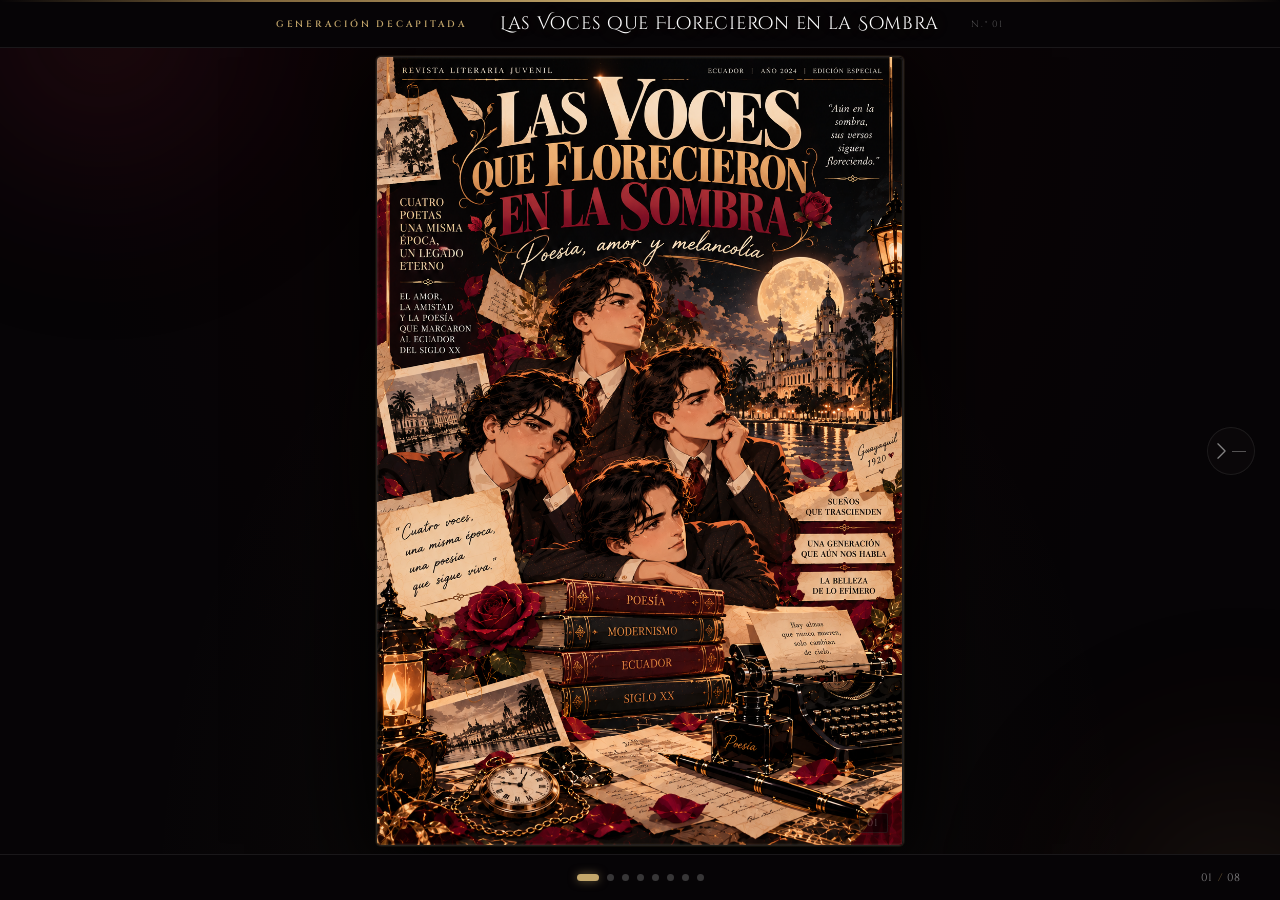
<file: Proyecto_Verushka/revista-generacion-decapitada/index.html>
<!DOCTYPE html>
<html lang="es">
<head>
  <meta charset="UTF-8" />
  <meta name="viewport" content="width=device-width, initial-scale=1.0" />
  <meta name="description" content="Las Voces que Florecieron en la Sombra — Generación Decapitada. Revista digital interactiva." />
  <title>Las Voces que Florecieron en la Sombra</title>
  <link rel="preconnect" href="https://fonts.googleapis.com" />
  <link rel="preconnect" href="https://fonts.gstatic.com" crossorigin />
  <link href="https://fonts.googleapis.com/css2?family=Cinzel:wght@400;600;700;900&family=Cinzel+Decorative:wght@400;700&family=Cormorant+Garamond:ital,wght@0,300;0,400;0,500;0,600;0,700;1,300;1,400;1,600;1,700&family=DM+Sans:ital,opsz,wght@0,9..40,200;0,9..40,300;0,9..40,400;0,9..40,500;1,9..40,300&display=swap" rel="stylesheet" />
  <link rel="stylesheet" href="css/style.css" />
</head>
<body>

  <!-- ══ MASTHEAD — TÍTULO INAMOVIBLE ══ -->
  <header class="masthead" role="banner">
    <div class="masthead__inner">
      <span class="masthead__kicker">GENERACIÓN DECAPITADA</span>
      <h1 class="masthead__title" aria-label="Las Voces que Florecieron en la Sombra">
        Las Voces que Florecieron en la Sombra
      </h1>
      <span class="masthead__edition">N.°&thinsp;01</span>
    </div>
  </header>

  <!-- ══ ESCENARIO CENTRAL ══ -->
  <div class="stage" id="stage">
    <div class="ambient-motes" aria-hidden="true">
      <span></span><span></span><span></span><span></span><span></span><span></span>
    </div>
    <div class="page-sweep" id="pageSweep" aria-hidden="true"></div>

    <!-- FLECHA ANTERIOR ← -->
    <button class="arrow arrow--prev" id="arrowPrev" aria-label="Página anterior" title="Página anterior">
      <span class="arrow__shaft" aria-hidden="true"></span>
      <svg class="arrow__head" viewBox="0 0 12 20" fill="none" stroke="currentColor" stroke-width="1.4" stroke-linecap="round" stroke-linejoin="round" aria-hidden="true">
        <polyline points="10 2 2 10 10 18"/>
      </svg>
    </button>

    <!-- VISOR DE REVISTA -->
    <div class="magazine" id="magazine" role="main" aria-label="Revista digital">

      <!-- ══════════════════════════════════════════
           PÁGINA 1 · PORTADA
      ══════════════════════════════════════════ -->
      <article class="pg pg--art is-active" id="pg1" data-index="0" aria-label="Portada">
        <img src="../Imagenes/BB8C86C4-FF56-4817-B70B-D7CFA68BD5C6.PNG"
             alt="Portada: Las Voces que Florecieron en la Sombra" draggable="false" />
        <span class="pg__folio-tag" aria-hidden="true">01</span>
      </article>

      <!-- ══════════════════════════════════════════
           PÁGINA 2 · ¿QUIÉNES FUERON?
      ══════════════════════════════════════════ -->
      <article class="pg pg--art" id="pg2" data-index="1" aria-label="¿Quiénes fueron? — Cuatro poetas, una misma época">
        <img src="../Imagenes/13FFA7FF-3DA2-4EE4-8C6D-C26D760F5920.PNG"
             alt="¿Quiénes fueron? Cuatro poetas, una misma época" draggable="false" />
        <span class="pg__folio-tag" aria-hidden="true">02</span>
      </article>

      <!-- ══════════════════════════════════════════
           PÁGINA 3 · MEDARDO ÁNGEL SILVA
      ══════════════════════════════════════════ -->
      <article class="pg pg--art" id="pg3" data-index="2" aria-label="Medardo Ángel Silva — El Poeta de la Melancolía">
        <img src="../Imagenes/A56ECB73-C3B9-40A0-819C-6EAE8A992EBE.PNG"
             alt="Medardo Ángel Silva — El Poeta de la Melancolía" draggable="false" />
        <span class="pg__folio-tag" aria-hidden="true">03</span>
      </article>

      <!-- ══════════════════════════════════════════
           PÁGINA 4 · TRES VOCES, UNA ÉPOCA
      ══════════════════════════════════════════ -->
      <article class="pg pg--art" id="pg4" data-index="3" aria-label="Arturo Borja, Ernesto Noboa y Caamaño, Humberto Fierro">
        <img src="../Imagenes/240A699F-3A2C-4910-B08B-0C6303A7FEE6.PNG"
             alt="Tres voces, una época: Arturo Borja, Ernesto Noboa y Caamaño, Humberto Fierro" draggable="false" />
        <span class="pg__folio-tag" aria-hidden="true">04</span>
      </article>

      <!-- ══════════════════════════════════════════
           PÁGINA 5 · INFOGRAFÍA
      ══════════════════════════════════════════ -->
      <article class="pg pg--art" id="pg5" data-index="4" aria-label="Infografía: Generación Decapitada">
        <img src="../Imagenes/ad5d6ac3-15a4-4302-9dfa-7df1a21aced2.JPG.jpeg"
             alt="Infografía: Generación Decapitada" draggable="false" />
        <span class="pg__folio-tag" aria-hidden="true">05</span>
      </article>

      <!-- ══════════════════════════════════════════
           PÁGINA 6 · SPOT LITERARIO (REPRODUCCIÓN DIRECTA)
      ══════════════════════════════════════════ -->
      <article class="pg pg--video pg--spot-player" id="pg6" data-index="5" aria-label="Spot Literario">
        <header class="pg__vid-header">
          <div class="pg__vid-header-meta">
            <span class="pg__kicker">PRODUCCIÓN AUDIOVISUAL</span>
            <span class="pg__folio-badge">PÁG. 06</span>
          </div>
          <h2 class="pg__vid-title">Spot Literario: Una Historia en Imágenes</h2>
          <p class="pg__vid-sub">Un homenaje visual a la intensidad y la memoria de la Generación Decapitada.</p>
        </header>

        <div class="pg__vid-player-wrap">
          <span class="spot-player__glow" aria-hidden="true"></span>
          <video id="video1" class="pg__video" controls playsinline preload="metadata"
                 aria-label="Spot Literario de la Generación Decapitada">
            <source src="../Videos/copy_C431B0A3-306B-45F3-8279-C6B0930B7AB1.mp4" type="video/mp4" />
            Tu navegador no admite reproducción de video.
          </video>
        </div>

        <footer class="pg__vid-footer">
          <span class="pg__vid-note">GENERACIÓN DECAPITADA &nbsp;·&nbsp; HOMENAJE VISUAL</span>
          <span class="pg__folio-tag pg__folio-tag--inline">06</span>
        </footer>
      </article>

      <!-- ══════════════════════════════════════════
           PÁGINA 7 · PUERTA AUDIOVISUAL (VIDEO 2)
      ══════════════════════════════════════════ -->
      <article class="pg pg--feature pg--feature-voice" id="pg7" data-index="6" aria-label="Entrevista con Inteligencia Artificial">
        <a class="video-feature" href="video.html?video=voz" aria-label="Ver La Voz del Más Allá: Medardo Ángel Silva">
          <span class="video-feature__wash" aria-hidden="true"></span>
          <span class="video-feature__number" aria-hidden="true">07</span>
          <span class="video-feature__eyebrow">RECREACIÓN HISTÓRICA CON IA</span>
          <div class="video-feature__content">
            <span class="video-feature__label">CONVERSACIÓN IMPOSIBLE</span>
            <h2 class="video-feature__title">La Voz del Más Allá:<br />Medardo Ángel Silva</h2>
            <p class="video-feature__description">El poeta responde desde la eternidad en una recreación nacida de la Inteligencia Artificial.</p>
          </div>
          <span class="video-feature__cta">
            <span class="video-feature__play" aria-hidden="true">▶</span>
            <span>Entrar a la entrevista</span>
            <span class="video-feature__duration">Abrir experiencia</span>
          </span>
          <span class="video-feature__caption">MEDARDO ÁNGEL SILVA · GUAYAQUIL, 1898–1919</span>
        </a>
      </article>

      <!-- ══════════════════════════════════════════
           PÁGINA 8 · OPINIÓN PERSONAL Y CIERRE
      ══════════════════════════════════════════ -->
      <article class="pg pg--opinion" id="pg8" data-index="7" aria-label="Opinión Personal y Cierre">
        <!-- Cabecera visual con la imagen original -->
        <div class="pg__opinion-photo">
          <img src="../Imagenes/463679DA-4338-4205-A4AE-A61B9FDF6B54.PNG"
               alt="La poesía sigue viva" draggable="false" />
          <div class="pg__opinion-photo-veil"></div>
          <span class="pg__opinion-photo-tag">REFLEXIÓN FINAL</span>
        </div>

        <!-- Cuerpo editorial completo con texto enriquecido -->
        <div class="pg__opinion-body">
          <header class="pg__opinion-heading">
            <span class="pg__kicker">OPINIÓN PERSONAL</span>
            <div class="pg__rule"></div>
            <h2 class="pg__opinion-title">Una llama que no se apaga</h2>
          </header>

          <div class="pg__opinion-prose">
            <p>
              <span class="pg__dropcap">L</span>a <strong>Generación Decapitada</strong> no fue simplemente una coincidencia cronológica de cuatro jóvenes brillantes; fue el grito desgarrador de una época que transitaba entre la nostalgia colonial y el vértigo de la modernidad. En medio de un Ecuador marcado por la incomprensión y las convenciones asfixiantes, Medardo Ángel Silva, Arturo Borja, Ernesto Noboa y Caamaño y Humberto Fierro encontraron en la cadencia del verso modernista el único refugio capaz de contener la intensidad de su dolor y su insaciable sed de belleza.
            </p>
            <p>
              Su despedida voluntaria y prematura antes de cumplir los treinta años no fue una capitulación ante la vida, sino la consecuencia trágica de sentir el mundo con una hondura que desbordaba su tiempo. Supieron transformar la influencia de los poetas malditos franceses en una voz genuinamente nuestra, arraigada en las campanas coloniales de Quito y la brisa melancólica del río Guayas, legándonos estrofas donde el amor, el hastío y la muerte dialogan con una pureza conmovedora.
            </p>
            <blockquote class="pg__opinion-quote">
              «La verdadera poesía no busca respuestas fáciles, sino el coraje de mirar de frente las sombras del alma y arrancarle a la oscuridad una chispa de inmortalidad.»
            </blockquote>
            <p>
              Leerlos hoy es un acto de rebeldía íntima contra la prisa, la frialdad y el olvido de nuestros días. Nos recuerda que la fragilidad no es flaqueza, sino la prueba más lúcida de nuestra humanidad. Sus voces no se apagaron con su partida: siguen encendidas en cada lector que se estremece con sus líneas, demostrando que mientras exista quien anhele la belleza con devoción, su poesía florecerá eternamente en la penumbra.
            </p>
          </div>

          <footer class="pg__byline">
            <div class="pg__rule"></div>
            <div class="pg__byline-content">
              <div class="pg__byline-author">
                <span class="pg__author-name">Verushka</span>
                <span class="pg__author-role">Estudiante de Literatura &nbsp;·&nbsp; 2026</span>
              </div>
              <span class="pg__folio-tag pg__folio-tag--inline">08</span>
            </div>
          </footer>
        </div>
      </article>

    </div><!-- /#magazine -->

    <!-- FLECHA SIGUIENTE → -->
    <button class="arrow arrow--next" id="arrowNext" aria-label="Página siguiente" title="Página siguiente">
      <svg class="arrow__head" viewBox="0 0 12 20" fill="none" stroke="currentColor" stroke-width="1.4" stroke-linecap="round" stroke-linejoin="round" aria-hidden="true">
        <polyline points="2 2 10 10 2 18"/>
      </svg>
      <span class="arrow__shaft" aria-hidden="true"></span>
    </button>

  </div><!-- /#stage -->

  <!-- ══ BARRA DE NAVEGACIÓN INFERIOR ══ -->
  <footer class="nav-strip" role="navigation" aria-label="Controles de navegación">
    <div class="nav-dots" id="navDots" aria-hidden="true"></div>
    <div class="nav-counter" aria-live="polite">
      <span id="cntCurrent">01</span>
      <span class="nav-counter__sep">/</span>
      <span id="cntTotal">08</span>
    </div>
  </footer>

  <script src="js/main.js"></script>
</body>
</html>
</file>
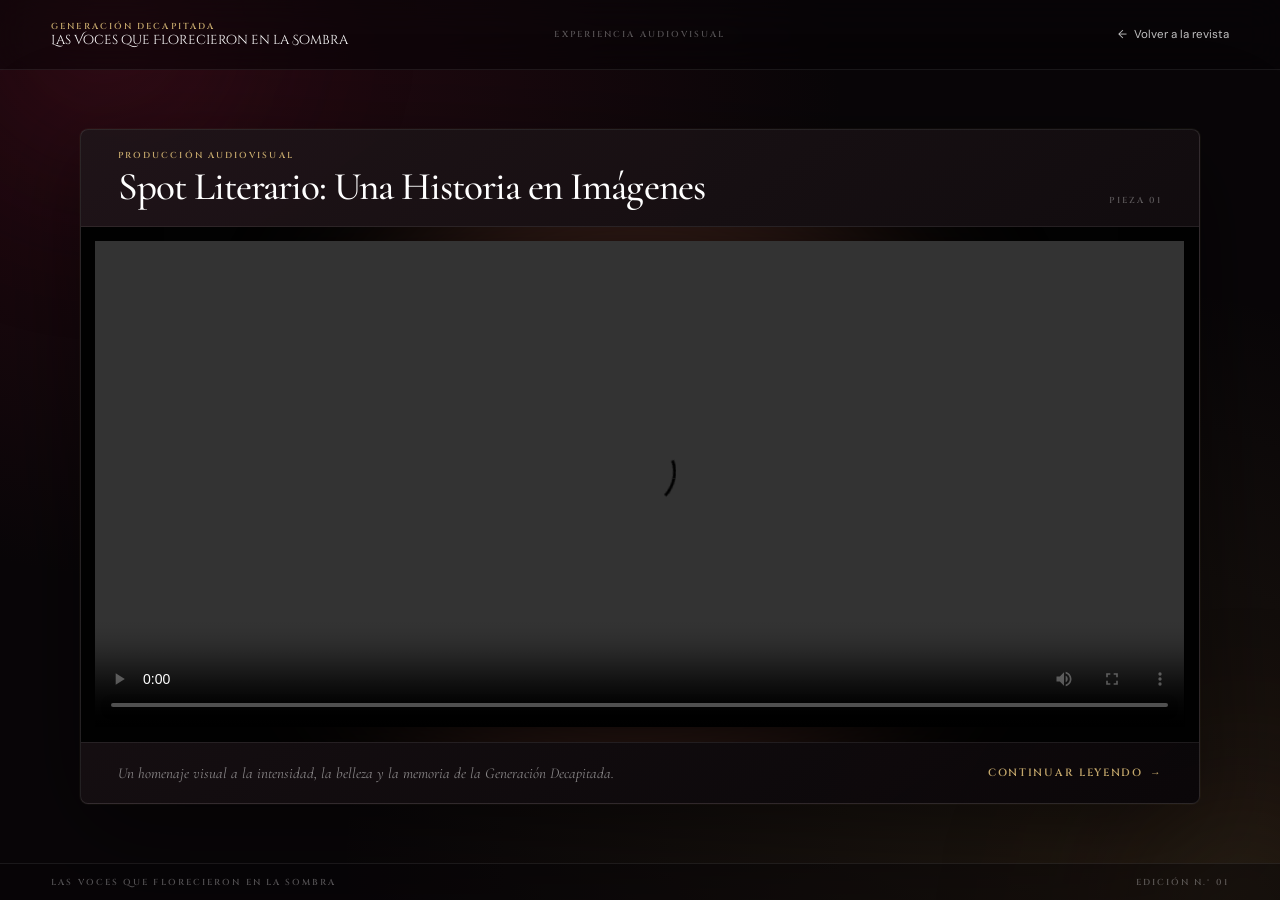
<file: Proyecto_Verushka/revista-generacion-decapitada/video.html>
<!DOCTYPE html>
<html lang="es">
<head>
  <meta charset="UTF-8" />
  <meta name="viewport" content="width=device-width, initial-scale=1.0" />
  <meta name="description" content="Experiencia audiovisual de Las Voces que Florecieron en la Sombra." />
  <title>Experiencia audiovisual · Las Voces que Florecieron en la Sombra</title>
  <link rel="preconnect" href="https://fonts.googleapis.com" />
  <link rel="preconnect" href="https://fonts.gstatic.com" crossorigin />
  <link href="https://fonts.googleapis.com/css2?family=Cinzel:wght@400;600;700;900&family=Cinzel+Decorative:wght@400;700&family=Cormorant+Garamond:ital,wght@0,300;0,400;0,500;0,600;1,300;1,400;1,600&family=DM+Sans:ital,opsz,wght@0,9..40,200;0,9..40,300;0,9..40,400;0,9..40,500&display=swap" rel="stylesheet" />
  <link rel="stylesheet" href="css/style.css" />
</head>
<body class="watch-page">
  <header class="watch-header">
    <a class="watch-header__brand" href="index.html" aria-label="Volver a la portada de la revista">
      <span class="watch-header__brand-kicker">GENERACIÓN DECAPITADA</span>
      <span class="watch-header__brand-title">Las Voces que Florecieron en la Sombra</span>
    </a>
    <span class="watch-header__section">EXPERIENCIA AUDIOVISUAL</span>
    <a class="watch-back" id="watchBack" href="index.html?page=6">
      <span aria-hidden="true">←</span> Volver a la revista
    </a>
  </header>

  <main class="watch-main">
    <article class="watch-card" aria-labelledby="watchTitle">
      <header class="watch-card__header">
        <div>
          <p class="watch-card__kicker" id="watchKicker">PRODUCCIÓN AUDIOVISUAL</p>
          <h1 class="watch-card__title" id="watchTitle">Spot Literario: Una Historia en Imágenes</h1>
        </div>
        <span class="watch-card__issue" id="watchIssue">PIEZA 01</span>
      </header>

      <div class="watch-player" id="watchPlayer">
        <div class="watch-player__halo" aria-hidden="true"></div>
        <video class="watch-player__video" id="watchVideo" controls playsinline preload="metadata" aria-describedby="watchDescription">
          Tu navegador no admite reproducción de video.
        </video>
      </div>

      <footer class="watch-card__footer">
        <p class="watch-card__description" id="watchDescription"></p>
        <a class="watch-card__return" id="watchReturn" href="index.html?page=6">Continuar leyendo <span aria-hidden="true">→</span></a>
      </footer>
    </article>
  </main>

  <footer class="watch-footer">
    <span>LAS VOCES QUE FLORECIERON EN LA SOMBRA</span>
    <span>EDICIÓN N.° 01</span>
  </footer>

  <script src="js/video.js"></script>
</body>
</html>
</file>
<file: Proyecto_Verushka/revista-generacion-decapitada/css/style.css>
/* ================================================================
   LAS VOCES QUE FLORECIERON EN LA SOMBRA
   Revista Editorial Digital Premium — Formato Proyector
   style.css
   ================================================================ */

/* ─────────────────────────────────────────────
   TOKENS DE DISEÑO
───────────────────────────────────────────── */
:root {
  /* Paleta cromática */
  --c-ink:          #060406;
  --c-ink-panel:    #0c090b;
  --c-ink-surface:  #140f12;
  --c-white:        #ffffff;
  --c-white-90:     rgba(255, 255, 255, 0.90);
  --c-white-75:     rgba(255, 255, 255, 0.75);
  --c-white-50:     rgba(255, 255, 255, 0.50);
  --c-white-30:     rgba(255, 255, 255, 0.30);
  --c-white-15:     rgba(255, 255, 255, 0.15);
  --c-white-08:     rgba(255, 255, 255, 0.08);

  --c-gold:         #c4a76b;
  --c-gold-lt:      #e5caa0;
  --c-gold-dim:     #7f663c;
  --c-gold-faint:   rgba(196, 167, 107, 0.12);

  --c-red-deep:     #420000;
  --c-red-faint:    rgba(66, 0, 0, 0.25);

  /* Tipografía */
  --f-display:      'Cinzel Decorative', 'Cinzel', Georgia, serif;
  --f-serif:        'Cinzel', Georgia, serif;
  --f-lit:          'Cormorant Garamond', Garamond, Georgia, serif;
  --f-sans:         'DM Sans', -apple-system, BlinkMacSystemFont, 'Segoe UI', Roboto, sans-serif;

  /* Dimensiones del Layout */
  --masthead-h:     48px;
  --nav-h:          46px;
  --stage-h:        calc(100vh - var(--masthead-h) - var(--nav-h));
  --pg-h:           min(calc(var(--stage-h) - 18px), 90vh);
  --pg-ratio:       2 / 3;
  --arrow-w:        60px;

  /* Transición */
  --ease-editorial: cubic-bezier(0.22, 1, 0.36, 1);
  --t-flip:         860ms;
}

/* ─────────────────────────────────────────────
   RESET
───────────────────────────────────────────── */
*, *::before, *::after {
  box-sizing: border-box;
  margin: 0;
  padding: 0;
}

html {
  height: 100%;
  overflow: hidden;
  background: var(--c-ink);
}

body {
  height: 100vh;
  width: 100vw;
  overflow: hidden;
  display: flex;
  flex-direction: column;
  background: var(--c-ink);
  color: var(--c-white);
  font-family: var(--f-sans);
  -webkit-font-smoothing: antialiased;
  -moz-osx-font-smoothing: grayscale;
  isolation: isolate;
  position: relative;
  background-image:
    radial-gradient(ellipse at 50% 0%, rgba(50, 0, 0, 0.20) 0%, transparent 65%),
    radial-gradient(ellipse at 50% 100%, rgba(196, 167, 107, 0.05) 0%, transparent 55%);
}

/* Luz ambiental: se mueve detrás de la revista sin distraer de su lectura. */
body::before,
body::after {
  content: '';
  position: fixed;
  width: 42vmax;
  height: 42vmax;
  border-radius: 50%;
  pointer-events: none;
  filter: blur(55px);
  opacity: 0.42;
  z-index: 0;
  will-change: transform;
}

body::before {
  top: -19vmax;
  left: -13vmax;
  background: radial-gradient(circle, rgba(124, 29, 48, 0.58) 0%, rgba(78, 15, 31, 0.32) 35%, transparent 70%);
  animation: ambient-drift-one 18s ease-in-out infinite alternate;
}

body::after {
  right: -18vmax;
  bottom: -22vmax;
  background: radial-gradient(circle, rgba(196, 167, 107, 0.28) 0%, rgba(89, 45, 22, 0.18) 37%, transparent 72%);
  animation: ambient-drift-two 22s ease-in-out infinite alternate;
}

img, video {
  display: block;
}

button {
  cursor: pointer;
  border: 0;
  background: transparent;
  font-family: inherit;
  color: inherit;
}

:focus-visible {
  outline: 1px solid var(--c-gold);
  outline-offset: 3px;
}

/* ─────────────────────────────────────────────
   MASTHEAD — Título Superior Inamovible
───────────────────────────────────────────── */
.masthead {
  flex-shrink: 0;
  height: var(--masthead-h);
  background: var(--c-ink);
  border-bottom: 1px solid var(--c-white-08);
  position: relative;
  z-index: 50;
  display: flex;
  align-items: center;
  justify-content: center;
}

.masthead::before {
  content: '';
  position: absolute;
  top: 0;
  left: 0;
  right: 0;
  height: 1.5px;
  background: linear-gradient(
    90deg,
    transparent 0%,
    var(--c-gold-dim) 20%,
    var(--c-gold) 50%,
    var(--c-gold-dim) 80%,
    transparent 100%
  );
}

.masthead__inner {
  display: flex;
  align-items: center;
  gap: clamp(0.6rem, 2.5vw, 2.5rem);
  user-select: none;
  -webkit-user-select: none;
  pointer-events: none;
}

.masthead__kicker {
  font-family: var(--f-serif);
  font-size: clamp(0.48rem, 0.72vw, 0.62rem);
  font-weight: 600;
  letter-spacing: 0.3em;
  text-transform: uppercase;
  color: var(--c-gold);
  white-space: nowrap;
}

.masthead__title {
  font-family: var(--f-display);
  font-size: clamp(0.78rem, 1.4vw, 1.25rem);
  font-weight: 400;
  letter-spacing: 0.04em;
  color: var(--c-white);
  text-align: center;
  white-space: nowrap;
  text-shadow: 0 0 25px rgba(196, 167, 107, 0.22);
}

.masthead__edition {
  font-family: var(--f-serif);
  font-size: clamp(0.48rem, 0.72vw, 0.62rem);
  font-weight: 400;
  letter-spacing: 0.2em;
  color: var(--c-white-30);
  white-space: nowrap;
}

/* ─────────────────────────────────────────────
   STAGE — Escenario central proyector
───────────────────────────────────────────── */
.stage {
  flex: 1;
  min-height: 0;
  display: grid;
  grid-template-columns: var(--arrow-w) 1fr var(--arrow-w);
  align-items: center;
  justify-items: center;
  overflow: hidden;
  position: relative;
  z-index: 1;
  padding: 0 clamp(0.5rem, 1.5vw, 1.5rem);
}

.stage::before {
  content: '';
  position: absolute;
  inset: 0;
  pointer-events: none;
  opacity: 0.22;
  background-image:
    linear-gradient(rgba(255, 255, 255, 0.024) 1px, transparent 1px),
    linear-gradient(90deg, rgba(255, 255, 255, 0.024) 1px, transparent 1px);
  background-size: 38px 38px;
  mask-image: radial-gradient(ellipse at center, black, transparent 73%);
  z-index: 0;
}

.stage::after {
  content: '';
  position: absolute;
  width: min(70vw, 760px);
  height: min(70vw, 760px);
  border-radius: 50%;
  background: radial-gradient(circle, rgba(196, 167, 107, 0.11), transparent 63%);
  pointer-events: none;
  filter: blur(12px);
  animation: stage-glow 12s ease-in-out infinite alternate;
  z-index: 0;
}

/* Pequeñas luces flotantes que añaden profundidad sin competir con la lectura. */
.ambient-motes {
  position: absolute;
  inset: 0;
  z-index: 0;
  overflow: hidden;
  pointer-events: none;
}

.ambient-motes span {
  position: absolute;
  display: block;
  width: var(--mote-size, 9px);
  height: var(--mote-size, 9px);
  border-radius: 50%;
  background: var(--mote-color, rgba(232, 202, 150, 0.54));
  box-shadow: 0 0 22px 7px var(--mote-color, rgba(232, 202, 150, 0.23));
  filter: blur(1px);
  opacity: 0;
  animation: mote-float var(--mote-duration, 15s) ease-in-out infinite var(--mote-delay, 0s);
}

.ambient-motes span:nth-child(1) { --mote-size: 7px; --mote-duration: 16s; --mote-delay: -3s; top: 19%; left: 9%; }
.ambient-motes span:nth-child(2) { --mote-size: 12px; --mote-duration: 21s; --mote-delay: -12s; top: 70%; left: 18%; --mote-color: rgba(151, 47, 64, 0.43); }
.ambient-motes span:nth-child(3) { --mote-size: 6px; --mote-duration: 18s; --mote-delay: -7s; top: 28%; right: 12%; }
.ambient-motes span:nth-child(4) { --mote-size: 15px; --mote-duration: 24s; --mote-delay: -16s; top: 77%; right: 7%; --mote-color: rgba(196, 167, 107, 0.31); }
.ambient-motes span:nth-child(5) { --mote-size: 5px; --mote-duration: 14s; --mote-delay: -5s; top: 56%; left: 4%; }
.ambient-motes span:nth-child(6) { --mote-size: 8px; --mote-duration: 19s; --mote-delay: -10s; top: 7%; right: 31%; --mote-color: rgba(132, 36, 54, 0.38); }

/* Destello editorial entre páginas: acompaña la transición horizontal. */
.page-sweep {
  position: absolute;
  inset: 0;
  z-index: 20;
  overflow: hidden;
  pointer-events: none;
  opacity: 0;
}

.page-sweep::before {
  content: '';
  position: absolute;
  top: -10%;
  bottom: -10%;
  width: 42%;
  background: linear-gradient(90deg, transparent, rgba(229, 202, 160, 0.08), rgba(255, 246, 225, 0.15), rgba(229, 202, 160, 0.05), transparent);
  filter: blur(4px);
  transform: skewX(-18deg);
}

.page-sweep.is-going-next { animation: sweep-fade 720ms ease-out both; }
.page-sweep.is-going-next::before { animation: sweep-next 720ms var(--ease-editorial) both; }
.page-sweep.is-going-prev { animation: sweep-fade 720ms ease-out both; }
.page-sweep.is-going-prev::before { animation: sweep-prev 720ms var(--ease-editorial) both; }

/* ─────────────────────────────────────────────
   ARROWS — Flechas Editoriales
───────────────────────────────────────────── */
.arrow {
  display: flex;
  align-items: center;
  justify-content: center;
  gap: 5px;
  width: 48px;
  height: 48px;
  border-radius: 50%;
  color: var(--c-white-50);
  background: rgba(14, 10, 13, 0.6);
  border: 1px solid var(--c-white-08);
  transition: all 0.25s var(--ease-editorial);
  z-index: 30;
  backdrop-filter: blur(8px);
}

.arrow__shaft {
  display: block;
  width: 14px;
  height: 1px;
  background: currentColor;
  opacity: 0.6;
  transition: width 0.2s var(--ease-editorial);
}

.arrow__head {
  width: 11px;
  height: 18px;
  flex-shrink: 0;
}

.arrow:hover {
  color: var(--c-gold);
  border-color: rgba(196, 167, 107, 0.4);
  background: rgba(26, 18, 22, 0.85);
  box-shadow: 0 0 20px rgba(196, 167, 107, 0.2);
  transform: scale(1.08);
}

.arrow--prev:hover .arrow__shaft,
.arrow--next:hover .arrow__shaft {
  width: 22px;
}

.arrow:active {
  transform: scale(0.94);
}

.arrow.is-hidden {
  opacity: 0;
  pointer-events: none;
  visibility: hidden;
}

/* ─────────────────────────────────────────────
   MAGAZINE — Marco de la Revista Digital
───────────────────────────────────────────── */
.magazine {
  position: relative;
  z-index: 1;
  perspective: 1800px;
  perspective-origin: 50% 50%;
  height: var(--pg-h);
  aspect-ratio: var(--pg-ratio);
  max-width: calc(var(--pg-h) * 2 / 3);
  overflow: hidden;
  isolation: isolate;
  background: var(--c-ink-panel);
  border-radius: 4px;
  box-shadow:
    0 0 0 1px rgba(255, 255, 255, 0.08),
    0 0 0 2px rgba(196, 167, 107, 0.08),
    0 24px 80px rgba(0, 0, 0, 0.95),
    0 0 140px rgba(0, 0, 0, 0.7);
}

.magazine::before {
  content: '';
  position: absolute;
  inset: 0;
  z-index: 30;
  pointer-events: none;
  border: 1px solid rgba(255, 255, 255, 0.08);
  border-radius: inherit;
  box-shadow: inset 0 0 0 1px rgba(196, 167, 107, 0.05);
}

/* ─────────────────────────────────────────────
   PAGE — Estructura y Transición
───────────────────────────────────────────── */
.pg {
  position: absolute;
  inset: 0;
  width: 100%;
  height: 100%;
  overflow: hidden;
  opacity: 0;
  pointer-events: none;
  visibility: hidden;
  transition:
    opacity var(--t-flip) var(--ease-editorial),
    transform var(--t-flip) var(--ease-editorial),
    visibility var(--t-flip);
  transform: translateX(18px) scale(0.985);
  transform-style: preserve-3d;
  backface-visibility: hidden;
  will-change: opacity, transform;
}

/* Página Activa */
.pg.is-active {
  opacity: 1;
  pointer-events: all;
  visibility: visible;
  transform: scale(1);
  z-index: 10;
}

/* Estado de pre-animación: garantiza un fotograma visible antes del giro. */
.pg.is-preparing {
  opacity: 0;
  visibility: visible;
  pointer-events: none;
  transform: translateX(0) scale(0.985);
}

.pg.is-exiting {
  visibility: visible;
  pointer-events: none;
  z-index: 9;
}

.pg.is-active.is-from-next,
.pg.is-active.is-from-prev {
  z-index: 11;
}

.pg.is-active.is-from-next {
  transform-origin: left center;
  animation: page-enter-next var(--t-flip) var(--ease-editorial) both;
}

.pg.is-active.is-from-prev {
  transform-origin: right center;
  animation: page-enter-prev var(--t-flip) var(--ease-editorial) both;
}

.pg.is-exiting.is-to-next {
  transform-origin: left center;
  animation: page-exit-next calc(var(--t-flip) * 0.9) var(--ease-editorial) both;
}

.pg.is-exiting.is-to-prev {
  transform-origin: right center;
  animation: page-exit-prev calc(var(--t-flip) * 0.9) var(--ease-editorial) both;
}

/* Sombra de la hoja: crea la sensación de lomo al pasar de una página a otra. */
.pg::after {
  content: '';
  position: absolute;
  inset: 0;
  z-index: 25;
  pointer-events: none;
  opacity: 0;
}

.pg.is-exiting.is-to-next::after {
  background: linear-gradient(90deg, transparent 24%, rgba(0, 0, 0, 0.08) 54%, rgba(0, 0, 0, 0.66) 100%);
  animation: leaf-shadow-next calc(var(--t-flip) * 0.9) ease-out both;
}

.pg.is-exiting.is-to-prev::after {
  background: linear-gradient(270deg, transparent 24%, rgba(0, 0, 0, 0.08) 54%, rgba(0, 0, 0, 0.66) 100%);
  animation: leaf-shadow-prev calc(var(--t-flip) * 0.9) ease-out both;
}

.pg.is-active.is-from-next::after {
  background: linear-gradient(90deg, rgba(0, 0, 0, 0.36), transparent 30%);
  animation: leaf-light-in var(--t-flip) ease-out both;
}

.pg.is-active.is-from-prev::after {
  background: linear-gradient(270deg, rgba(0, 0, 0, 0.36), transparent 30%);
  animation: leaf-light-in var(--t-flip) ease-out both;
}

/* Folio tag genérico */
.pg__folio-tag {
  position: absolute;
  bottom: 0.75rem;
  right: 0.9rem;
  font-family: var(--f-serif);
  font-size: 0.65rem;
  letter-spacing: 0.14em;
  color: var(--c-white-30);
  background: rgba(0, 0, 0, 0.55);
  padding: 2px 7px;
  border-radius: 2px;
  border: 1px solid var(--c-white-08);
  pointer-events: none;
  z-index: 15;
}

.pg__folio-tag--inline {
  position: static;
  background: transparent;
  border: none;
  padding: 0;
}

/* ─────────────────────────────────────────────
   PÁGINAS DE ILUSTRACIÓN / ARTE (PG 1, 2, 3, 4, 5)
───────────────────────────────────────────── */
.pg--art {
  background: #000;
  display: flex;
  align-items: center;
  justify-content: center;
}

.pg--art img {
  width: 100%;
  height: 100%;
  object-fit: contain;
  object-position: center;
  user-select: none;
  -webkit-user-drag: none;
}

.pg--art.is-active img {
  animation: art-breathe 16s ease-in-out infinite alternate;
}

/* La imagen también acompaña el cambio de página con un leve movimiento de cámara. */
.pg--art.is-active.is-from-next img {
  animation:
    art-enter-next var(--t-flip) var(--ease-editorial) both,
    art-breathe 16s var(--t-flip) ease-in-out infinite alternate;
}

.pg--art.is-active.is-from-prev img {
  animation:
    art-enter-prev var(--t-flip) var(--ease-editorial) both,
    art-breathe 16s var(--t-flip) ease-in-out infinite alternate;
}

.pg.is-active .pg__folio-tag {
  animation: folio-reveal 680ms 110ms var(--ease-editorial) both;
}

/* ─────────────────────────────────────────────
   PÁGINAS DE VIDEO (PG 6, 7)
───────────────────────────────────────────── */
.pg--video {
  background: var(--c-ink-panel);
  display: flex;
  flex-direction: column;
}

.pg__vid-header {
  flex-shrink: 0;
  padding: clamp(0.7rem, 2vh, 1.2rem) clamp(0.9rem, 3.5%, 1.6rem);
  background: var(--c-ink-surface);
  border-bottom: 1px solid var(--c-white-08);
  display: flex;
  flex-direction: column;
  gap: 0.3rem;
}

.pg__vid-header-meta {
  display: flex;
  align-items: center;
  justify-content: space-between;
}

.pg__kicker {
  font-family: var(--f-serif);
  font-size: clamp(0.52rem, 0.8vw, 0.68rem);
  font-weight: 600;
  letter-spacing: 0.28em;
  text-transform: uppercase;
  color: var(--c-gold);
}

.pg__folio-badge {
  font-family: var(--f-serif);
  font-size: clamp(0.5rem, 0.75vw, 0.62rem);
  letter-spacing: 0.16em;
  color: var(--c-white-30);
}

.pg__vid-title {
  font-family: var(--f-lit);
  font-size: clamp(1.15rem, 2.8vw, 1.85rem);
  font-weight: 600;
  line-height: 1.15;
  color: var(--c-white);
}

.pg__vid-sub {
  font-family: var(--f-lit);
  font-style: italic;
  font-size: clamp(0.72rem, 1.2vw, 0.88rem);
  color: var(--c-white-50);
  line-height: 1.4;
}

.pg__vid-player-wrap {
  flex: 1;
  min-height: 0;
  background: #000;
  display: flex;
  align-items: center;
  justify-content: center;
  padding: clamp(0.4rem, 1.2vh, 0.8rem);
  position: relative;
}

.pg__video {
  max-width: 100%;
  max-height: 100%;
  width: 100%;
  height: 100%;
  object-fit: contain;
  background: #000;
  border-radius: 3px;
  box-shadow: 0 4px 20px rgba(0, 0, 0, 0.8);
}

.pg__vid-footer {
  flex-shrink: 0;
  padding: clamp(0.4rem, 1vh, 0.7rem) clamp(0.9rem, 3.5%, 1.6rem);
  background: var(--c-ink-surface);
  border-top: 1px solid var(--c-white-08);
  display: flex;
  align-items: center;
  justify-content: space-between;
}

.pg__vid-note {
  font-family: var(--f-sans);
  font-size: clamp(0.5rem, 0.72vw, 0.62rem);
  letter-spacing: 0.18em;
  color: var(--c-white-30);
  text-transform: uppercase;
}

/* La página 6 conserva el video dentro de la revista, con luz ambiental propia. */
.pg--spot-player .pg__vid-player-wrap {
  isolation: isolate;
}

.spot-player__glow {
  position: absolute;
  z-index: 0;
  width: 52%;
  aspect-ratio: 1;
  border-radius: 50%;
  background: rgba(196, 167, 107, 0.25);
  filter: blur(58px);
  pointer-events: none;
  animation: spot-glow-drift 9s ease-in-out infinite alternate;
}

.pg--spot-player .pg__video {
  position: relative;
  z-index: 1;
}

.pg--video.is-active .pg__vid-header {
  animation: video-header-in 620ms var(--ease-editorial) both;
}

.pg--video.is-active .pg__vid-player-wrap {
  animation: video-frame-in 700ms 80ms var(--ease-editorial) both;
}

.pg--video.is-active .pg__vid-footer {
  animation: video-footer-in 620ms 140ms var(--ease-editorial) both;
}

/* ─────────────────────────────────────────────
   PUERTAS AUDIOVISUALES — enlazan al visor dedicado
───────────────────────────────────────────── */
.pg--feature {
  background: var(--c-ink-panel);
}

.video-feature {
  --feature-accent: #c4a76b;
  --feature-bloom: rgba(196, 167, 107, 0.32);
  position: relative;
  display: flex;
  width: 100%;
  height: 100%;
  overflow: hidden;
  padding: clamp(1.2rem, 5.5%, 2.2rem);
  color: var(--c-white);
  text-decoration: none;
  flex-direction: column;
  justify-content: space-between;
  isolation: isolate;
  background:
    linear-gradient(145deg, rgba(255, 255, 255, 0.04), transparent 38%),
    radial-gradient(circle at 88% 14%, var(--feature-bloom), transparent 26%),
    linear-gradient(135deg, #1b1014 0%, #0c090b 54%, #080607 100%);
  transition: transform 480ms var(--ease-editorial), filter 480ms var(--ease-editorial);
}

.pg--feature-voice .video-feature {
  --feature-accent: #d4b4b7;
  --feature-bloom: rgba(119, 54, 65, 0.44);
  background:
    linear-gradient(145deg, rgba(255, 255, 255, 0.055), transparent 42%),
    radial-gradient(circle at 85% 18%, var(--feature-bloom), transparent 27%),
    linear-gradient(135deg, #210e16 0%, #0d090d 57%, #070506 100%);
}

.video-feature::before,
.video-feature::after {
  content: '';
  position: absolute;
  pointer-events: none;
  z-index: -1;
}

.video-feature::before {
  width: 68%;
  aspect-ratio: 1;
  right: -21%;
  bottom: -16%;
  border: 1px solid color-mix(in srgb, var(--feature-accent) 45%, transparent);
  border-radius: 50%;
  box-shadow:
    0 0 0 18px color-mix(in srgb, var(--feature-accent) 6%, transparent),
    0 0 0 46px color-mix(in srgb, var(--feature-accent) 4%, transparent),
    0 0 84px 26px var(--feature-bloom);
  animation: feature-orbit 12s ease-in-out infinite alternate;
}

.video-feature::after {
  inset: 0;
  opacity: 0.3;
  background-image: linear-gradient(115deg, transparent 0%, rgba(255, 255, 255, 0.07) 45%, transparent 48%);
  background-size: 200% 100%;
  animation: feature-sheen 7s ease-in-out infinite;
}

.video-feature__wash {
  position: absolute;
  inset: 0;
  z-index: -1;
  opacity: 0.55;
  background:
    repeating-linear-gradient(90deg, rgba(255, 255, 255, 0.025) 0 1px, transparent 1px 5px),
    linear-gradient(to bottom, transparent 58%, rgba(0, 0, 0, 0.5));
  mix-blend-mode: soft-light;
}

.video-feature__number {
  position: absolute;
  top: -0.08em;
  right: 0.02em;
  font-family: var(--f-display);
  font-size: clamp(6.7rem, 23vw, 12rem);
  line-height: 0.8;
  letter-spacing: -0.08em;
  color: color-mix(in srgb, var(--feature-accent) 10%, transparent);
  pointer-events: none;
  transition: color 480ms var(--ease-editorial), transform 680ms var(--ease-editorial);
}

.video-feature__eyebrow,
.video-feature__label,
.video-feature__caption,
.video-feature__duration {
  font-family: var(--f-serif);
  font-size: clamp(0.5rem, 0.8vw, 0.65rem);
  font-weight: 600;
  letter-spacing: 0.26em;
  text-transform: uppercase;
}

.video-feature__eyebrow {
  color: var(--feature-accent);
}

.video-feature__content {
  display: flex;
  flex-direction: column;
  gap: clamp(0.55rem, 1.8vh, 0.9rem);
  max-width: 87%;
  margin: auto 0;
  transform: translateY(8%);
}

.video-feature__label {
  color: var(--c-white-50);
}

.video-feature__title {
  font-family: var(--f-lit);
  max-width: 95%;
  font-size: clamp(1.7rem, 5.1vw, 3.1rem);
  font-weight: 500;
  line-height: 0.97;
  letter-spacing: -0.035em;
  text-wrap: balance;
  text-shadow: 0 8px 35px rgba(0, 0, 0, 0.6);
}

.video-feature__description {
  max-width: 29rem;
  font-family: var(--f-lit);
  font-size: clamp(0.82rem, 1.34vw, 1.04rem);
  font-style: italic;
  line-height: 1.36;
  color: var(--c-white-75);
}

.video-feature__cta {
  display: grid;
  grid-template-columns: auto 1fr;
  align-items: center;
  column-gap: 0.68rem;
  width: fit-content;
  padding: 0.42rem 0.8rem 0.42rem 0.42rem;
  font-family: var(--f-sans);
  font-size: clamp(0.64rem, 0.95vw, 0.78rem);
  font-weight: 500;
  letter-spacing: 0.03em;
  border: 1px solid color-mix(in srgb, var(--feature-accent) 42%, transparent);
  background: rgba(0, 0, 0, 0.18);
  box-shadow: 0 8px 30px rgba(0, 0, 0, 0.2);
  backdrop-filter: blur(9px);
  transition: background 280ms ease, color 280ms ease, border-color 280ms ease, transform 280ms var(--ease-editorial), box-shadow 280ms ease;
}

.video-feature__play {
  display: grid;
  place-items: center;
  width: 2.25rem;
  height: 2.25rem;
  padding-left: 2px;
  color: #151014;
  font-size: 0.65rem;
  border-radius: 50%;
  background: var(--feature-accent);
  box-shadow: 0 0 18px var(--feature-bloom);
}

.video-feature__duration {
  grid-column: 2;
  margin-top: -0.05rem;
  color: var(--c-white-50);
  font-size: 0.43rem;
  letter-spacing: 0.18em;
}

.video-feature__caption {
  align-self: flex-end;
  color: var(--c-white-30);
  text-align: right;
}

.pg--feature.is-active .video-feature__eyebrow,
.pg--feature.is-active .video-feature__content,
.pg--feature.is-active .video-feature__cta,
.pg--feature.is-active .video-feature__caption {
  animation: feature-content-in 760ms var(--ease-editorial) both;
}

.pg--feature.is-active .video-feature__content { animation-delay: 90ms; }
.pg--feature.is-active .video-feature__cta { animation-delay: 180ms; }
.pg--feature.is-active .video-feature__caption { animation-delay: 240ms; }

.video-feature:hover .video-feature__number,
.video-feature:focus-visible .video-feature__number {
  color: color-mix(in srgb, var(--feature-accent) 18%, transparent);
  transform: scale(1.04) rotate(-2deg);
}

.video-feature:hover .video-feature__cta,
.video-feature:focus-visible .video-feature__cta {
  color: #1a1113;
  border-color: var(--feature-accent);
  background: var(--feature-accent);
  box-shadow: 0 10px 32px var(--feature-bloom);
  transform: translateY(-3px);
}

.video-feature:hover .video-feature__play,
.video-feature:focus-visible .video-feature__play {
  color: var(--feature-accent);
  background: #1a1113;
  box-shadow: none;
}

/* ─────────────────────────────────────────────
   PÁGINA 8 · OPINIÓN PERSONAL Y CIERRE
───────────────────────────────────────────── */
.pg--opinion {
  background: var(--c-ink-panel);
  display: flex;
  flex-direction: column;
}

/* Cabecera visual (36% del alto de la página) */
.pg__opinion-photo {
  flex: 0 0 36%;
  position: relative;
  overflow: hidden;
  background: #000;
  border-bottom: 1px solid var(--c-white-08);
}

.pg__opinion-photo img {
  position: absolute;
  inset: 0;
  width: 100%;
  height: 100%;
  object-fit: cover;
  object-position: center top;
  filter: brightness(0.92) contrast(1.04);
}

.pg--opinion.is-active .pg__opinion-photo img {
  animation: opinion-photo-in 1.1s var(--ease-editorial) both;
}

.pg--opinion.is-active .pg__opinion-body {
  animation: opinion-body-in 880ms 120ms var(--ease-editorial) both;
}

.pg__opinion-photo-veil {
  position: absolute;
  inset: 0;
  background: linear-gradient(
    to bottom,
    rgba(0, 0, 0, 0.15) 0%,
    rgba(12, 9, 11, 0.3) 60%,
    rgba(12, 9, 11, 0.95) 100%
  );
}

.pg__opinion-photo-tag {
  position: absolute;
  bottom: 0.7rem;
  left: clamp(0.8rem, 3.5%, 1.4rem);
  font-family: var(--f-serif);
  font-size: clamp(0.5rem, 0.75vw, 0.64rem);
  font-weight: 600;
  letter-spacing: 0.28em;
  color: var(--c-gold);
  text-transform: uppercase;
  z-index: 5;
  text-shadow: 0 1px 8px rgba(0, 0, 0, 0.9);
}

/* Contenido editorial inferior (64% del alto) */
.pg__opinion-body {
  flex: 1;
  min-height: 0;
  overflow-y: auto;
  padding: clamp(0.8rem, 2vh, 1.4rem) clamp(0.9rem, 3.8%, 1.7rem);
  display: flex;
  flex-direction: column;
  justify-content: space-between;
  gap: clamp(0.5rem, 1.2vh, 0.9rem);
  background: var(--c-ink-panel);
}

/* Barra de desplazamiento sutil si se requiere */
.pg__opinion-body::-webkit-scrollbar {
  width: 4px;
}
.pg__opinion-body::-webkit-scrollbar-thumb {
  background: rgba(196, 167, 107, 0.3);
  border-radius: 2px;
}

.pg__opinion-heading {
  display: flex;
  flex-direction: column;
  gap: 0.3rem;
}

.pg__rule {
  width: 100%;
  height: 1px;
  background: rgba(255, 255, 255, 0.08);
}

.pg__opinion-title {
  font-family: var(--f-lit);
  font-size: clamp(1.2rem, 3vw, 2rem);
  font-weight: 600;
  line-height: 1.1;
  color: var(--c-white);
  letter-spacing: -0.01em;
}

/* Artículos y prosa */
.pg__opinion-prose {
  display: flex;
  flex-direction: column;
  gap: clamp(0.45rem, 1vh, 0.75rem);
}

.pg__opinion-prose p {
  font-family: var(--f-lit);
  font-size: clamp(0.72rem, 1.28vw, 0.94rem);
  font-weight: 400;
  line-height: 1.62;
  color: rgba(255, 255, 255, 0.78);
  text-align: justify;
}

.pg__opinion-prose strong {
  color: var(--c-white);
  font-weight: 600;
}

/* Capitular elegante */
.pg__dropcap {
  float: left;
  font-family: var(--f-display);
  font-size: clamp(2.4rem, 5.5vw, 3.8rem);
  font-weight: 400;
  line-height: 0.8;
  margin-right: 0.12em;
  margin-top: 0.06em;
  color: var(--c-gold);
}

/* Cita destacada en el texto */
.pg__opinion-quote {
  border-left: 2px solid var(--c-gold);
  padding: 0.4rem 0 0.4rem 0.9rem;
  margin: 0.2rem 0;
  font-family: var(--f-lit);
  font-style: italic;
  font-size: clamp(0.78rem, 1.35vw, 1.02rem);
  line-height: 1.45;
  color: var(--c-gold-lt);
  background: rgba(196, 167, 107, 0.04);
}

/* Byline al pie */
.pg__byline {
  margin-top: auto;
  display: flex;
  flex-direction: column;
  gap: 0.4rem;
  padding-top: 0.2rem;
}

.pg__byline-content {
  display: flex;
  align-items: flex-end;
  justify-content: space-between;
}

.pg__byline-author {
  display: flex;
  flex-direction: column;
  gap: 1px;
}

.pg__author-name {
  font-family: var(--f-lit);
  font-style: italic;
  font-size: clamp(0.85rem, 1.5vw, 1.15rem);
  font-weight: 600;
  color: var(--c-white);
}

.pg__author-role {
  font-family: var(--f-sans);
  font-size: clamp(0.48rem, 0.72vw, 0.62rem);
  letter-spacing: 0.18em;
  text-transform: uppercase;
  color: var(--c-gold-dim);
}

/* ─────────────────────────────────────────────
   NAV STRIP — Barra Inferior de Navegación
───────────────────────────────────────────── */
.nav-strip {
  flex-shrink: 0;
  height: var(--nav-h);
  display: flex;
  align-items: center;
  justify-content: center;
  gap: 1.5rem;
  background: var(--c-ink);
  border-top: 1px solid var(--c-white-08);
  position: relative;
  z-index: 40;
}

.nav-dots {
  display: flex;
  gap: 8px;
  align-items: center;
}

.dot {
  width: 7px;
  height: 7px;
  border-radius: 50%;
  background: rgba(255, 255, 255, 0.20);
  border: 0;
  padding: 0;
  cursor: pointer;
  transition: all 0.28s var(--ease-editorial);
}

.dot.is-active {
  background: var(--c-gold);
  width: 22px;
  border-radius: 4px;
  box-shadow: 0 0 10px rgba(196, 167, 107, 0.5);
}

.dot:hover:not(.is-active) {
  background: rgba(255, 255, 255, 0.45);
  transform: scale(1.2);
}

.nav-counter {
  position: absolute;
  right: clamp(1rem, 3vw, 2.5rem);
  display: flex;
  align-items: center;
  gap: 4px;
  font-family: var(--f-serif);
  font-size: 0.68rem;
  font-weight: 400;
  letter-spacing: 0.12em;
  color: var(--c-white-50);
}

.nav-counter__sep {
  color: var(--c-gold-dim);
}

/* ─────────────────────────────────────────────
   RESPONSIVO
───────────────────────────────────────────── */
@media (max-width: 1024px) {
  :root {
    --masthead-h: 42px;
    --nav-h: 40px;
    --arrow-w: 48px;
  }
  .masthead__kicker, .masthead__edition {
    display: none;
  }
}

@media (max-width: 768px) {
  :root {
    --masthead-h: 38px;
    --nav-h: 36px;
    --arrow-w: 38px;
  }
  .masthead__title {
    font-size: 0.72rem;
  }
  .nav-counter {
    display: none;
  }
  .video-feature__content {
    max-width: 94%;
  }
  .video-feature__caption {
    max-width: 72%;
    font-size: 0.44rem;
  }
}

@media (prefers-reduced-motion: reduce) {
  *, *::before, *::after {
    scroll-behavior: auto !important;
    animation-duration: 0.01ms !important;
    animation-iteration-count: 1 !important;
  }
  .pg, .arrow, .dot, .video-feature, .video-feature__cta {
    transition: none !important;
  }
}

/* ─────────────────────────────────────────────
   ANIMACIONES DE ESCENA
───────────────────────────────────────────── */
@keyframes ambient-drift-one {
  from { transform: translate3d(-3%, -2%, 0) scale(1); }
  to { transform: translate3d(17%, 13%, 0) scale(1.17); }
}

@keyframes ambient-drift-two {
  from { transform: translate3d(4%, 5%, 0) scale(1); }
  to { transform: translate3d(-18%, -13%, 0) scale(1.22); }
}

@keyframes stage-glow {
  from { transform: translate3d(-16%, -7%, 0) scale(0.88); opacity: 0.36; }
  to { transform: translate3d(18%, 9%, 0) scale(1.12); opacity: 0.78; }
}

@keyframes mote-float {
  0%, 100% { opacity: 0; transform: translate3d(0, 16px, 0) scale(0.72); }
  18% { opacity: 0.72; }
  52% { opacity: 0.42; transform: translate3d(28px, -32px, 0) scale(1.08); }
  82% { opacity: 0.12; }
}

@keyframes sweep-fade {
  0% { opacity: 0; }
  20% { opacity: 1; }
  100% { opacity: 0; }
}

@keyframes sweep-next {
  from { left: -48%; }
  to { left: 115%; }
}

@keyframes sweep-prev {
  from { right: -48%; transform: skewX(18deg); }
  to { right: 115%; transform: skewX(18deg); }
}

@keyframes page-enter-next {
  from { opacity: 0; transform: translate3d(82px, 0, -48px) rotateY(-18deg) scale(0.965); filter: blur(4px) brightness(0.72); }
  to { opacity: 1; transform: translate3d(0, 0, 0) rotateY(0) scale(1); filter: blur(0) brightness(1); }
}

@keyframes page-enter-prev {
  from { opacity: 0; transform: translate3d(-82px, 0, -48px) rotateY(18deg) scale(0.965); filter: blur(4px) brightness(0.72); }
  to { opacity: 1; transform: translate3d(0, 0, 0) rotateY(0) scale(1); filter: blur(0) brightness(1); }
}

@keyframes page-exit-next {
  from { opacity: 1; transform: translate3d(0, 0, 0) rotateY(0) scale(1); filter: blur(0) brightness(1); }
  to { opacity: 0; transform: translate3d(-62px, 0, -58px) rotateY(-24deg) scale(1.012); filter: blur(3px) brightness(0.56); }
}

@keyframes page-exit-prev {
  from { opacity: 1; transform: translate3d(0, 0, 0) rotateY(0) scale(1); filter: blur(0) brightness(1); }
  to { opacity: 0; transform: translate3d(62px, 0, -58px) rotateY(24deg) scale(1.012); filter: blur(3px) brightness(0.56); }
}

@keyframes leaf-shadow-next {
  0% { opacity: 0; }
  38% { opacity: 0.85; }
  100% { opacity: 0; }
}

@keyframes leaf-shadow-prev {
  0% { opacity: 0; }
  38% { opacity: 0.85; }
  100% { opacity: 0; }
}

@keyframes leaf-light-in {
  from { opacity: 0.72; }
  to { opacity: 0; }
}

@keyframes art-breathe {
  from { transform: scale(1); }
  to { transform: scale(1.018); }
}

@keyframes art-enter-next {
  from { opacity: 0.42; transform: translate3d(24px, 0, 0) scale(1.055); filter: blur(3px) saturate(0.78); }
  to { opacity: 1; transform: translate3d(0, 0, 0) scale(1); filter: blur(0) saturate(1); }
}

@keyframes art-enter-prev {
  from { opacity: 0.42; transform: translate3d(-24px, 0, 0) scale(1.055); filter: blur(3px) saturate(0.78); }
  to { opacity: 1; transform: translate3d(0, 0, 0) scale(1); filter: blur(0) saturate(1); }
}

@keyframes folio-reveal {
  from { opacity: 0; transform: translateY(7px); }
  to { opacity: 1; transform: translateY(0); }
}

@keyframes feature-orbit {
  from { transform: translate3d(0, 0, 0) scale(0.94); }
  to { transform: translate3d(-5%, -7%, 0) scale(1.08); }
}

@keyframes feature-sheen {
  0%, 34% { background-position: 120% 0; }
  62%, 100% { background-position: -60% 0; }
}

@keyframes feature-content-in {
  from { opacity: 0; transform: translate3d(0, 15px, 0); }
  to { opacity: 1; transform: translate3d(0, 0, 0); }
}

@keyframes spot-glow-drift {
  from { opacity: 0.42; transform: translate3d(-25%, 12%, 0) scale(0.82); }
  to { opacity: 0.88; transform: translate3d(35%, -16%, 0) scale(1.18); }
}

@keyframes video-header-in {
  from { opacity: 0; transform: translateY(-14px); }
  to { opacity: 1; transform: translateY(0); }
}

@keyframes video-frame-in {
  from { opacity: 0; transform: scale(0.965); filter: blur(3px); }
  to { opacity: 1; transform: scale(1); filter: blur(0); }
}

@keyframes video-footer-in {
  from { opacity: 0; transform: translateY(10px); }
  to { opacity: 1; transform: translateY(0); }
}

@keyframes opinion-photo-in {
  from { opacity: 0.5; transform: scale(1.06); filter: brightness(0.68) contrast(1.04); }
  to { opacity: 1; transform: scale(1); filter: brightness(0.92) contrast(1.04); }
}

@keyframes opinion-body-in {
  from { opacity: 0; transform: translateY(15px); }
  to { opacity: 1; transform: translateY(0); }
}

/* ─────────────────────────────────────────────
   VISOR DEDICADO DE VIDEO
───────────────────────────────────────────── */
body.watch-page {
  background-color: #090608;
  background-image:
    radial-gradient(ellipse at 16% 14%, rgba(87, 17, 35, 0.36), transparent 42%),
    radial-gradient(ellipse at 82% 95%, rgba(159, 126, 66, 0.14), transparent 48%);
}

.watch-header,
.watch-footer,
.watch-main {
  position: relative;
  z-index: 1;
}

.watch-header {
  flex: 0 0 auto;
  min-height: 70px;
  display: grid;
  grid-template-columns: minmax(0, 1fr) auto minmax(0, 1fr);
  align-items: center;
  gap: 1.25rem;
  padding: 0.7rem clamp(1rem, 4vw, 3.5rem);
  border-bottom: 1px solid var(--c-white-08);
  background: rgba(6, 4, 6, 0.52);
  backdrop-filter: blur(18px);
}

.watch-header__brand {
  display: flex;
  flex-direction: column;
  gap: 0.15rem;
  width: fit-content;
  color: var(--c-white);
  text-decoration: none;
}

.watch-header__brand-kicker,
.watch-header__section,
.watch-footer,
.watch-card__kicker,
.watch-card__issue {
  font-family: var(--f-serif);
  font-size: clamp(0.48rem, 0.68vw, 0.62rem);
  font-weight: 600;
  letter-spacing: 0.24em;
  text-transform: uppercase;
}

.watch-header__brand-kicker { color: var(--c-gold); }

.watch-header__brand-title {
  font-family: var(--f-display);
  font-size: clamp(0.6rem, 1vw, 0.86rem);
  line-height: 1.1;
}

.watch-header__section {
  color: var(--c-white-30);
  text-align: center;
}

.watch-back,
.watch-card__return {
  display: inline-flex;
  align-items: center;
  justify-content: flex-end;
  gap: 0.45rem;
  color: var(--c-white-75);
  font-family: var(--f-sans);
  font-size: 0.72rem;
  text-decoration: none;
  transition: color 220ms ease, transform 220ms var(--ease-editorial);
}

.watch-back { justify-self: end; }

.watch-back:hover,
.watch-card__return:hover { color: var(--c-gold-lt); transform: translateX(-3px); }
.watch-card__return:hover { transform: translateX(3px); }

.watch-main {
  flex: 1 1 auto;
  min-height: 0;
  display: grid;
  place-items: center;
  padding: clamp(1rem, 3.3vh, 2.4rem) clamp(1rem, 5vw, 5rem);
}

.watch-card {
  width: min(1120px, 100%);
  max-height: 100%;
  display: grid;
  overflow: hidden;
  border: 1px solid rgba(255, 255, 255, 0.1);
  border-radius: 8px;
  background: linear-gradient(145deg, rgba(31, 21, 25, 0.93), rgba(10, 7, 9, 0.97));
  box-shadow: 0 25px 100px rgba(0, 0, 0, 0.5), 0 0 0 1px rgba(196, 167, 107, 0.05);
  animation: watch-reveal 720ms var(--ease-editorial) both;
}

.watch-card__header,
.watch-card__footer {
  display: flex;
  align-items: end;
  justify-content: space-between;
  gap: 1.5rem;
  padding: clamp(0.8rem, 2.2vh, 1.35rem) clamp(1rem, 3.2vw, 2.3rem);
}

.watch-card__header {
  border-bottom: 1px solid var(--c-white-08);
}

.watch-card__kicker { margin-bottom: 0.38rem; color: var(--c-gold); }

.watch-card__title {
  max-width: 49rem;
  font-family: var(--f-lit);
  font-size: clamp(1.35rem, 3.1vw, 2.45rem);
  font-weight: 500;
  line-height: 1;
  letter-spacing: -0.025em;
}

.watch-card__issue {
  flex-shrink: 0;
  color: var(--c-white-30);
  text-align: right;
}

.watch-player {
  position: relative;
  min-height: 0;
  display: grid;
  place-items: center;
  padding: clamp(0.5rem, 1.2vw, 0.9rem);
  background: #020202;
  overflow: hidden;
}

.watch-player::before {
  content: '';
  display: block;
  grid-area: 1 / 1;
  width: min(100%, 139vh);
  aspect-ratio: 16 / 9;
  max-height: 54vh;
}

.watch-player__video {
  position: relative;
  z-index: 1;
  grid-area: 1 / 1;
  display: block;
  width: 100%;
  max-width: min(100%, 139vh);
  max-height: 54vh;
  background: #000;
  box-shadow: 0 16px 45px rgba(0, 0, 0, 0.66);
}

.watch-player__halo {
  position: absolute;
  z-index: 0;
  width: 58%;
  aspect-ratio: 1;
  border-radius: 50%;
  background: rgba(169, 92, 72, 0.28);
  filter: blur(70px);
  animation: video-halo 10s ease-in-out infinite alternate;
}

.watch-card__footer {
  align-items: center;
  border-top: 1px solid var(--c-white-08);
}

.watch-card__description {
  max-width: 43rem;
  font-family: var(--f-lit);
  font-size: clamp(0.82rem, 1.18vw, 1rem);
  font-style: italic;
  line-height: 1.35;
  color: var(--c-white-50);
}

.watch-card__return {
  flex-shrink: 0;
  color: var(--c-gold);
  font-family: var(--f-serif);
  font-size: 0.66rem;
  font-weight: 600;
  letter-spacing: 0.16em;
  text-transform: uppercase;
}

.watch-footer {
  flex: 0 0 auto;
  display: flex;
  align-items: center;
  justify-content: space-between;
  padding: 0.78rem clamp(1rem, 4vw, 3.5rem);
  color: var(--c-white-30);
  border-top: 1px solid var(--c-white-08);
  background: rgba(6, 4, 6, 0.42);
}

@keyframes watch-reveal {
  from { opacity: 0; transform: translateY(18px) scale(0.985); }
  to { opacity: 1; transform: translateY(0) scale(1); }
}

@keyframes video-halo {
  from { transform: translate(-16%, 8%) scale(0.86); opacity: 0.46; }
  to { transform: translate(18%, -12%) scale(1.18); opacity: 0.9; }
}

@media (max-width: 700px) {
  .watch-header {
    min-height: 58px;
    grid-template-columns: 1fr auto;
    padding: 0.65rem 0.9rem;
  }
  .watch-header__section { display: none; }
  .watch-header__brand-title { max-width: 13rem; }
  .watch-back { font-size: 0.64rem; }
  .watch-main { padding: 0.8rem; }
  .watch-card__header,
  .watch-card__footer { padding: 0.85rem 0.9rem; }
  .watch-card__header { align-items: flex-start; }
  .watch-card__issue { padding-top: 0.25rem; font-size: 0.46rem; }
  .watch-card__footer { align-items: flex-end; gap: 0.8rem; }
  .watch-card__description { font-size: 0.78rem; }
  .watch-card__return { font-size: 0.54rem; }
  .watch-footer { padding: 0.66rem 0.9rem; font-size: 0.42rem; }
}
</file>
